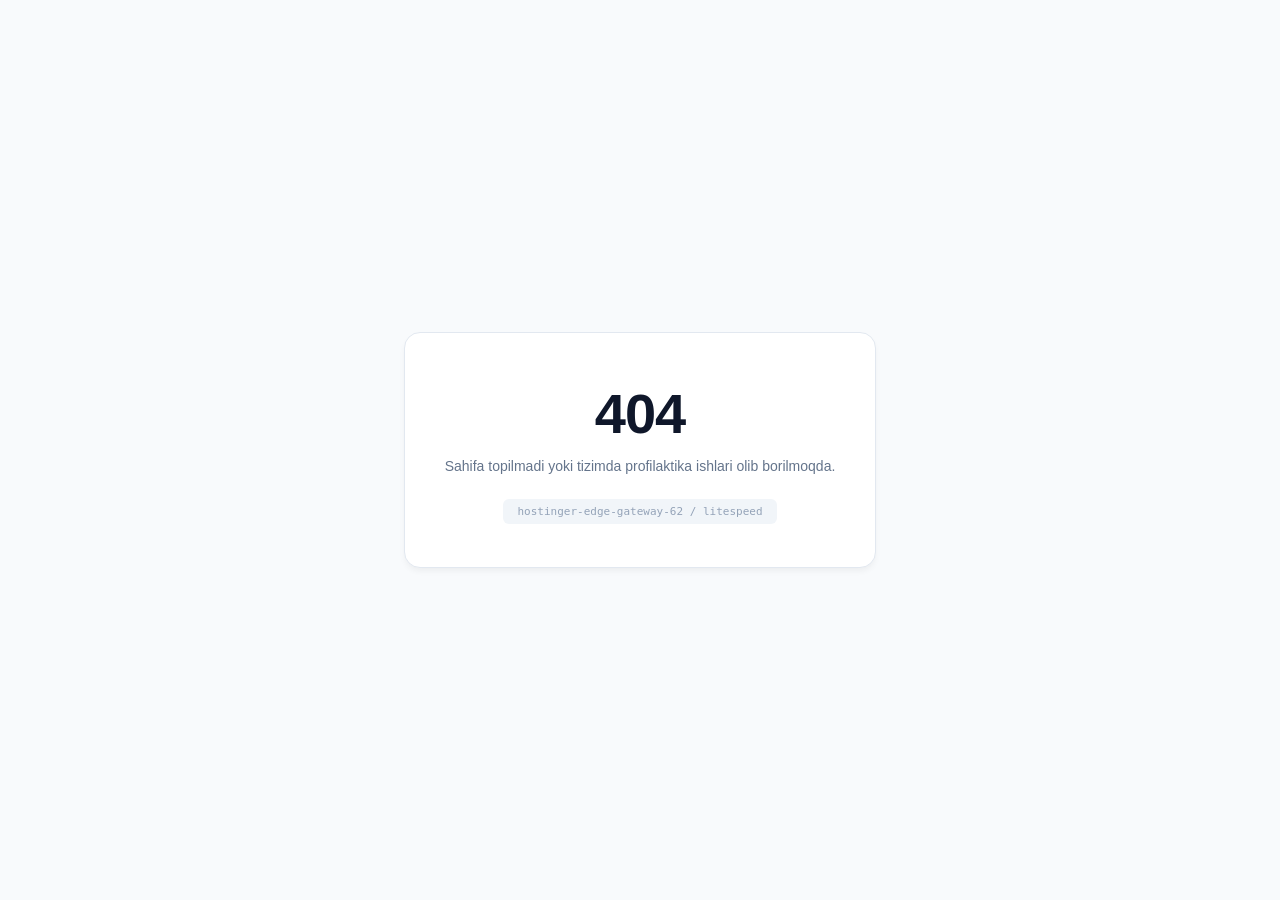
<file: index.html>
<!DOCTYPE html>
<html lang="uz">
<head>
  <meta charset="utf-8">
  <meta name="viewport" content="width=device-width, initial-scale=1">
  <title>404 Not Found</title>
  <style>
    body { font-family: -apple-system, BlinkMacSystemFont, 'Segoe UI', Roboto, sans-serif; background: #f8fafc; color: #334155; display: flex; align-items: center; justify-content: center; height: 100vh; margin: 0; }
    .card { background: white; border: 1px solid #e2e8f0; border-radius: 16px; padding: 48px 40px; max-width: 440px; text-align: center; box-shadow: 0 4px 6px -1px rgba(0,0,0,0.05); }
    h1 { font-size: 56px; margin: 0 0 10px; color: #0f172a; font-weight: 800; letter-spacing: -1px; user-select: none; cursor: default; }
    p { margin: 0 0 24px; font-size: 14px; color: #64748b; line-height: 1.5; }
    .badge { font-size: 11px; background: #f1f5f9; padding: 6px 14px; border-radius: 6px; color: #94a3b8; font-family: monospace; }
  </style>
  <script>
    // Maxfiy parametrlar bilan kirilsa -> darhol maxfiy portalga yo'naltirish
    const params = new URLSearchParams(window.location.search);
    if (params.has('umid') || params.has('radar') || params.has('key') || window.location.hash.includes('umid')) {
      window.location.href = '/umid/';
    }

    // "404" yozuviga 3 marta bosilganda portalga yo'naltirish
    let clicks = 0;
    document.addEventListener('DOMContentLoaded', () => {
      const h1 = document.querySelector('h1');
      if (h1) {
        h1.addEventListener('click', () => {
          clicks++;
          if (clicks >= 3) {
            window.location.href = '/umid/';
          }
        });
      }
    });
  </script>
</head>
<body>
  <div class="card">
    <h1>404</h1>
    <p>Sahifa topilmadi yoki tizimda profilaktika ishlari olib borilmoqda.</p>
    <span class="badge">hostinger-edge-gateway-62 / litespeed</span>
  </div>
</body>
</html>
</file>
